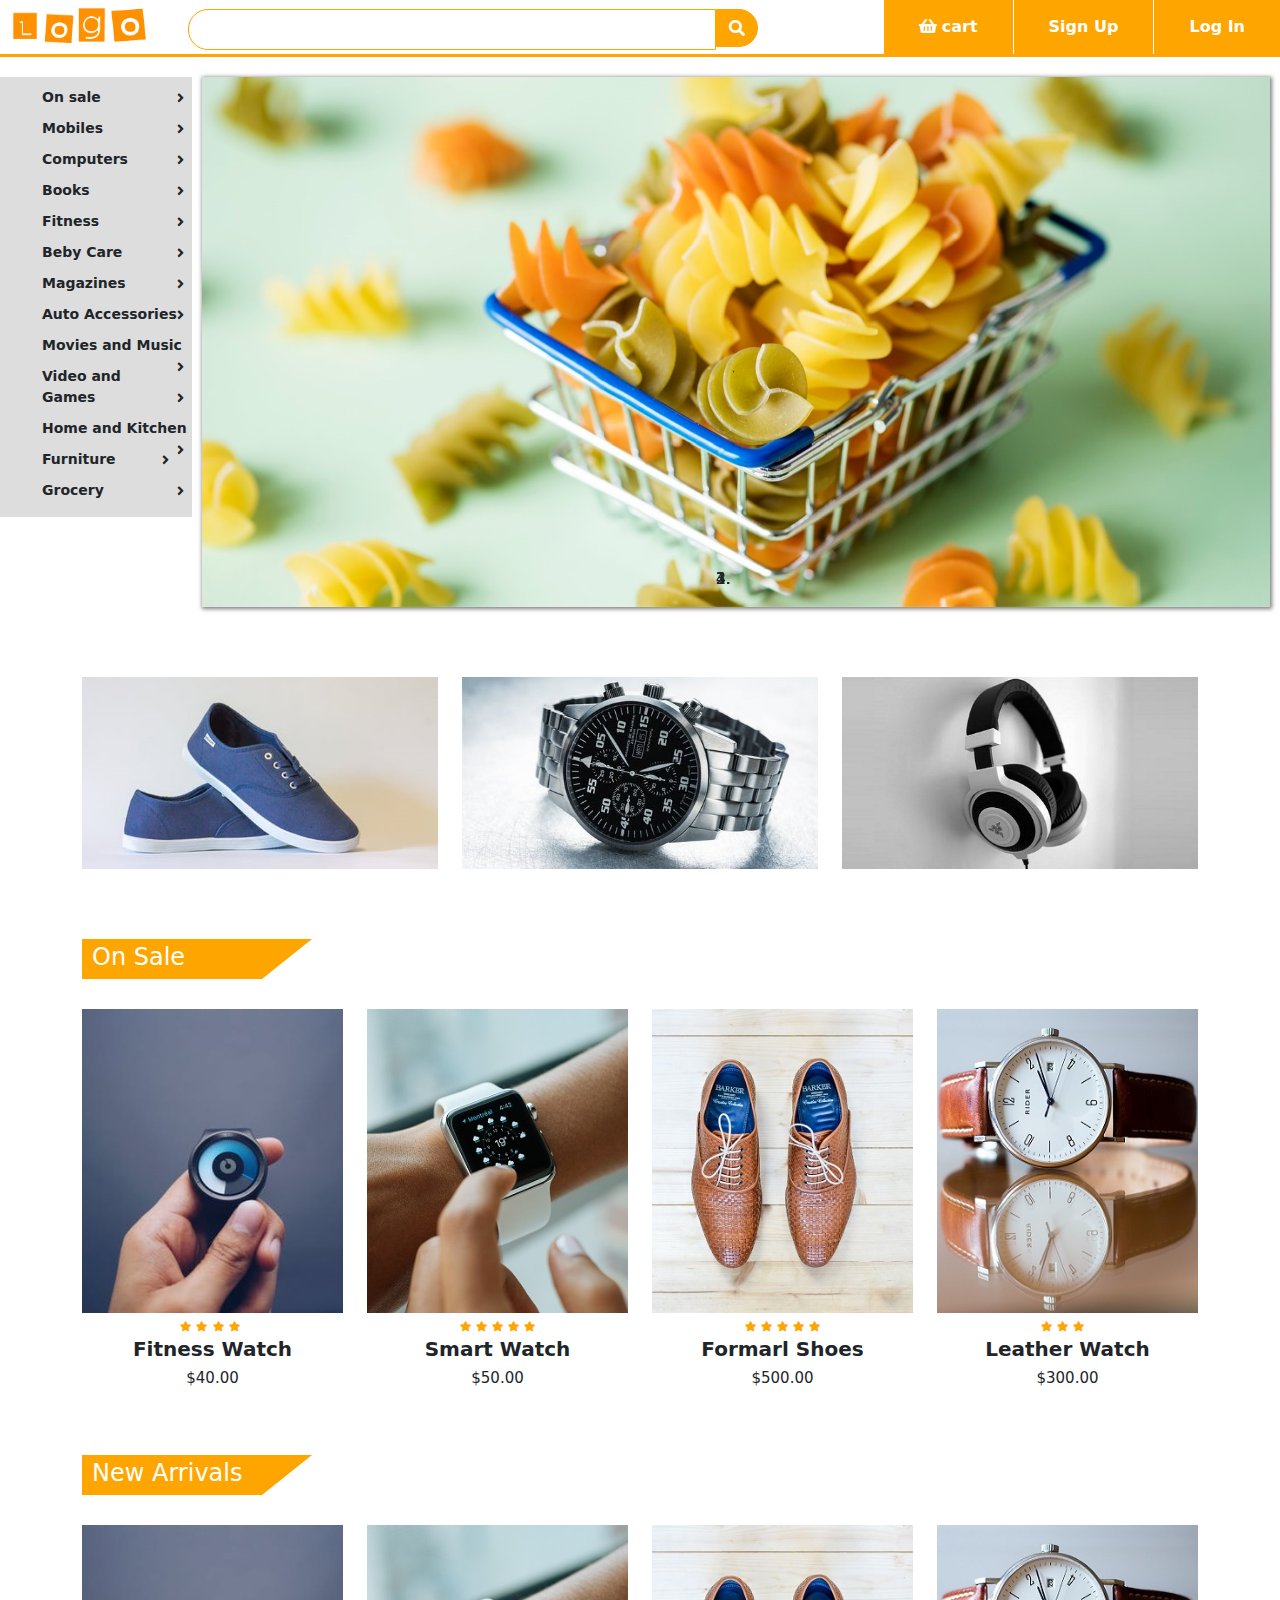
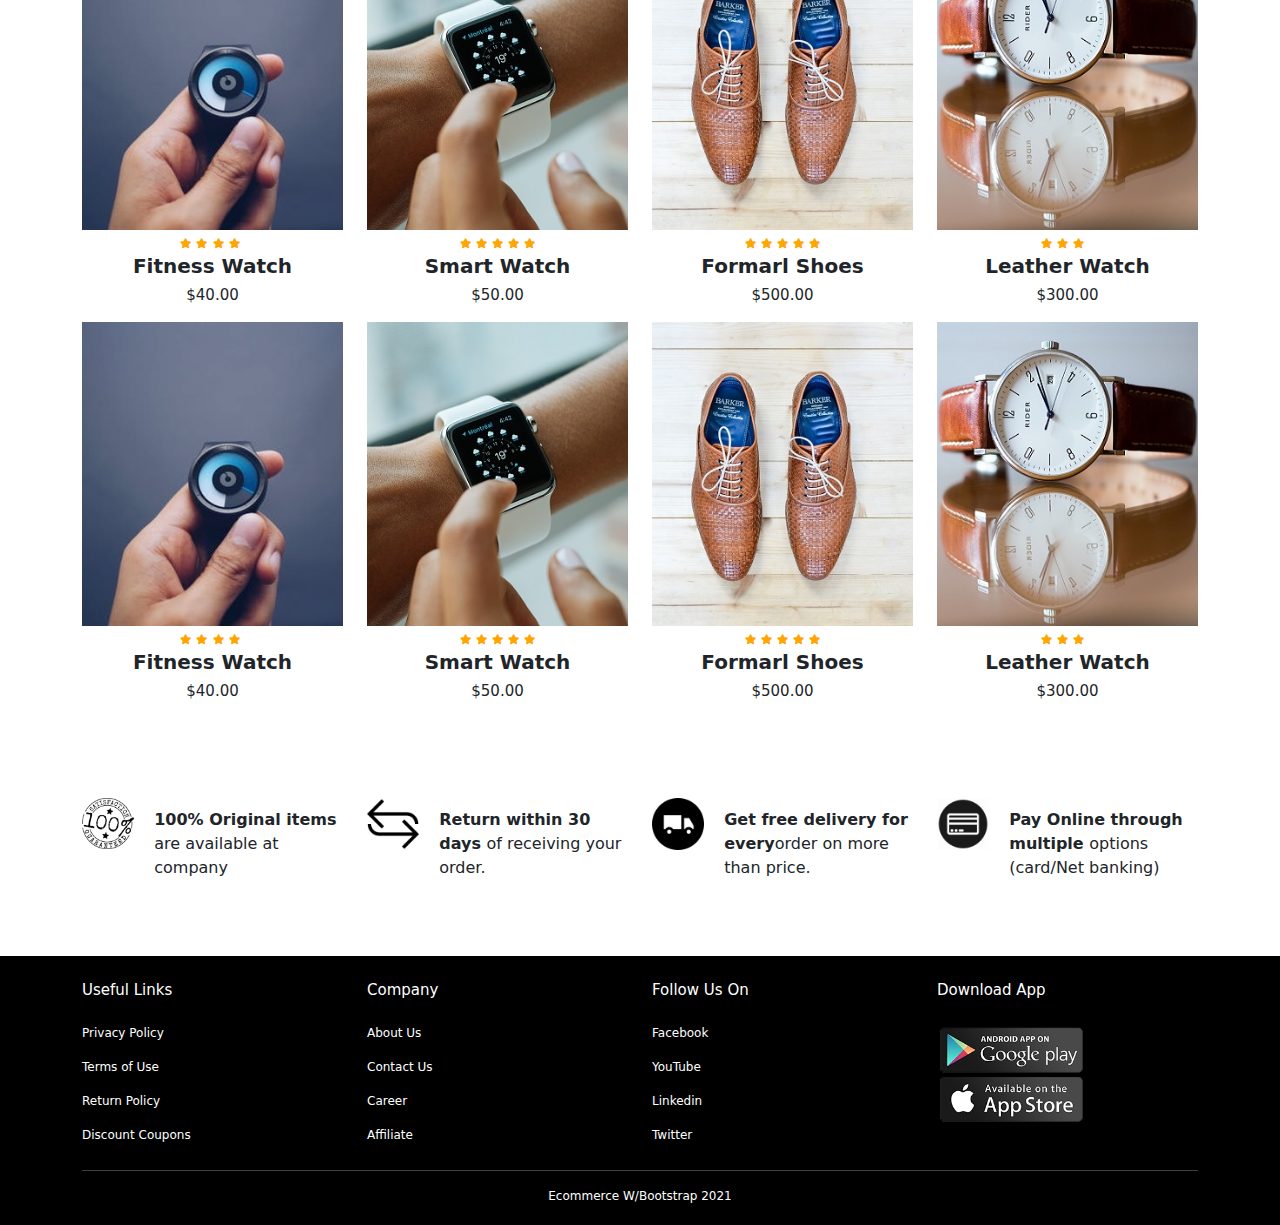
<file: index.html>
<!DOCTYPE html>
<html lang="en">

<head>
    <meta charset="UTF-8">
    <meta http-equiv="X-UA-Compatible" content="IE=edge">
    <meta name="viewport" content="width=device-width, initial-scale=1.0">
    <link rel="stylesheet" href="css/styles.css">
    <link rel="stylesheet" href="https://cdn.jsdelivr.net/npm/bootstrap@5.0.0-beta3/dist/css/bootstrap.min.css">
    <link rel="stylesheet" href="https://cdnjs.cloudflare.com/ajax/libs/font-awesome/5.15.3/css/all.min.css">


    <title>Ecommerce W/ Bootstrap</title>
</head>

<body>
    <div class="top-nav-bar">
        <div class="search-box">
            <i class="fa fa-bars" id="menu-btn" onclick="openmenu()"></i>
            <i class="fa fa-times" id="close-btn" onclick="closemenu()"></i>

            <img src="images/orange-logo.png" class="logo">
            <input type="text" class="form-control">
            <span class="input-group-text"><i class="fa fa-search"></i></span>
        </div>

        <div class="menu-bar">
            <ul>
                <li><a href="#"><i class="fa fa-shopping-basket"></i>cart</a></li>
                <li><a href="signup.html">Sign Up</a></li>
                <li><a href="#">Log In</a></li>
            </ul>
        </div>
    </div>

    <section class="header">
        <div class="side-menu" id="side-menu">
            <ul>
                <li>On sale <i class="fa fa-angle-right"></i>
                    <ul>
                        <li>Sub Menu-1</li>
                        <li>Sub Menu-1</li>
                        <li>Sub Menu-1</li>
                        <li>Sub Menu-1</li>
                    </ul>
                </li>

                <li>Mobiles<i class="fa fa-angle-right"></i>
                    <ul>
                        <li>Sub Menu-2</li>
                        <li>Sub Menu-2</li>
                        <li>Sub Menu-2</li>
                        <li>Sub Menu-2</li>
                    </ul>
                </li>

                <li>Computers <i class="fa fa-angle-right"></i>
                    <ul>
                        <li>Sub Menu-3</li>
                        <li>Sub Menu-3</li>
                        <li>Sub Menu-3</li>
                        <li>Sub Menu-3</li>
                    </ul>
                </li>

                <li>Books <i class="fa fa-angle-right"></i>
                    <ul>
                        <li>Sub Menu-4</li>
                        <li>Sub Menu-4</li>
                        <li>Sub Menu-4</li>
                        <li>Sub Menu-4</li>
                    </ul>
                </li>

                <li>Fitness <i class="fa fa-angle-right"></i>
                    <ul>
                        <li>Sub Menu-5</li>
                        <li>Sub Menu-5</li>
                        <li>Sub Menu-5</li>
                        <li>Sub Menu-5</li>
                    </ul>
                </li>

                <li>Beby Care <i class="fa fa-angle-right"></i>
                    <ul>
                        <li>Sub Menu-6</li>
                        <li>Sub Menu-6</li>
                        <li>Sub Menu-6</li>
                        <li>Sub Menu-6</li>
                    </ul>
                </li>

                <li>Magazines <i class="fa fa-angle-right"></i>
                    <ul>
                        <li>Sub Menu-7</li>
                        <li>Sub Menu-7</li>
                        <li>Sub Menu-7</li>
                        <li>Sub Menu-7</li>
                    </ul>
                </li>

                <li>Auto Accessories <i class="fa fa-angle-right"></i>
                    <ul>
                        <li>Sub Menu-8</li>
                        <li>Sub Menu-8</li>
                        <li>Sub Menu-8</li>
                        <li>Sub Menu-8</li>
                    </ul>
                </li>

                <li>Movies and Music <i class="fa fa-angle-right"></i>
                    <ul>
                        <li>Sub Menu-9</li>
                        <li>Sub Menu-9</li>
                        <li>Sub Menu-9</li>
                        <li>Sub Menu-9</li>
                    </ul>
                </li>

                <li>Video and Games <i class="fa fa-angle-right"></i>
                    <ul>
                        <li>Sub Menu-10</li>
                        <li>Sub Menu-10</li>
                        <li>Sub Menu-10</li>
                        <li>Sub Menu-10</li>
                    </ul>
                </li>

                <li>Home and Kitchen <i class="fa fa-angle-right"></i>
                    <ul>
                        <li>Sub Menu-11</li>
                        <li>Sub Menu-11</li>
                        <li>Sub Menu-11</li>
                        <li>Sub Menu-11</li>
                    </ul>
                </li>

                <li>Furniture <i class="fa fa-angle-right"></i>
                    <ul>
                        <li>Sub Menu-12</li>
                        <li>Sub Menu-12</li>
                        <li>Sub Menu-12</li>
                        <li>Sub Menu-12</li>
                    </ul>
                </li>

                <li>Grocery <i class="fa fa-angle-right"></i>
                    <ul>
                        <li>Sub Menu-13</li>
                        <li>Sub Menu-13</li>
                        <li>Sub Menu-13</li>
                        <li>Sub Menu-13</li>
                    </ul>
                </li>
            </ul>
        </div>
        <div class="slider">
            <div id="slider" class="carousel slide carousel-fade" data-ride="carousel">
                <div class="carousel-inner">
                    <div class="carousel-item active">
                        <img src="images/img-1.jpeg" class="d-block w-100">
                    </div>
                    <div class="carousel-item">
                        <img src="images/img-2.jpeg" class="d-block w-100">
                    </div>
                    <div class="carousel-item">
                        <img src="images/img-3.jpeg" class="d-block w-100">
                    </div>
                    <div class="carousel-item">
                        <img src="images/img-4.jpeg" class="d-block w-100">
                    </div>
                </div>
                <ol class="carousel-indicators">
                    <li data-target="#slider" data-slide-to="0" class="active"></li>
                    <li data-target="#slider" data-slide-to="1"></li>
                    <li data-target="#slider" data-slide-to="2"></li>
                    <li data-target="#slider" data-slide-to="3"></li>
                </ol>
            </div>
        </div>

    </section>

    <!---------------featured-categories---------------->

    <section class="featured-categories">
        <div class="container">
            <div class="row">
                <div class="col-md-4">
                    <img src="images/categories1.jpg">
                </div>
                <div class="col-md-4">
                    <img src="images/categories2.jpeg">
                </div>
                <div class="col-md-4">
                    <img src="images/categories3.jpeg">
                </div>
            </div>
        </div>
    </section>

    <!-----------------On Sale product------------------>
    <section class="on-sale">
        <div class="container">
            <div class="title-box">
                <h2>On Sale</h2>
            </div>
            <div class="row">
                <div class="col-md-3">
                    <div class="product-top">
                        <a href="product.html"><img src="images/product1.jpg"></a>
                        <div class="overlay-right">
                            <button type="button" class="btn btn-secondary" title="Quick Shop">
           <i class="fa fa-eye"></i> 
        </button>
                            <button type="button" class="btn btn-secondary" title="Add to Wishlist">
           <i class="fa fa-heart"></i> 
        </button>
                            <button type="button" class="btn btn-secondary" title="Add to Cart">
           <i class="fa fa-shopping-cart"></i> 
        </button>
                        </div>
                    </div>
                    <div class="product-bottom text-center">
                        <i class="fa fa-star"></i>
                        <i class="fa fa-star"></i>
                        <i class="fa fa-star"></i>
                        <i class="fa fa-star"></i>
                        <i class="fa fa-star-half-o"></i>
                        <h3>Fitness Watch</h3>
                        <h5>$40.00</h5>
                    </div>
                </div>

                <div class="col-md-3">
                    <div class="product-top">
                        <a href=""><img src="images/product2.jpg"></a>
                        <div class="overlay-right">
                            <button type="button" class="btn btn-secondary" title="Quick Shop">
           <i class="fa fa-eye"></i> 
        </button>
                            <button type="button" class="btn btn-secondary" title="Add to Wishlist">
           <i class="fa fa-heart"></i> 
        </button>
                            <button type="button" class="btn btn-secondary" title="Add to Cart">
           <i class="fa fa-shopping-cart"></i> 
        </button>
                        </div>
                    </div>
                    <div class="product-bottom text-center">
                        <i class="fa fa-star"></i>
                        <i class="fa fa-star"></i>
                        <i class="fa fa-star"></i>
                        <i class="fa fa-star"></i>
                        <i class="fa fa-star"></i>
                        <h3>Smart Watch</h3>
                        <h5>$50.00</h5>
                    </div>
                </div>

                <div class="col-md-3">
                    <div class="product-top">
                        <a href="product.html"><img src="images/product3.jpg"></a>
                        <div class="overlay-right">
                            <button type="button" class="btn btn-secondary" title="Quick Shop">
           <i class="fa fa-eye"></i> 
        </button>
                            <button type="button" class="btn btn-secondary" title="Add to Wishlist">
           <i class="fa fa-heart"></i> 
        </button>
                            <button type="button" class="btn btn-secondary" title="Add to Cart">
           <i class="fa fa-shopping-cart"></i> 
        </button>
                        </div>
                    </div>
                    <div class="product-bottom text-center">
                        <i class="fa fa-star"></i>
                        <i class="fa fa-star"></i>
                        <i class="fa fa-star"></i>
                        <i class="fa fa-star"></i>
                        <i class="fa fa-star"></i>
                        <h3>Formarl Shoes</h3>
                        <h5>$500.00</h5>
                    </div>
                </div>

                <div class="col-md-3">
                    <div class="product-top">
                        <a href="product.html"><img src="images/product4.jpg"></a>
                        <div class="overlay-right">
                            <button type="button" class="btn btn-secondary" title="Quick Shop">
           <i class="fa fa-eye"></i> 
        </button>
                            <button type="button" class="btn btn-secondary" title="Add to Wishlist">
           <i class="fa fa-heart"></i> 
        </button>
                            <button type="button" class="btn btn-secondary" title="Add to Cart">
           <i class="fa fa-shopping-cart"></i> 
        </button>
                        </div>
                    </div>
                    <div class="product-bottom text-center">
                        <i class="fa fa-star"></i>
                        <i class="fa fa-star"></i>
                        <i class="fa fa-star"></i>
                        <i class="fa fa-star-half-o"></i>
                        <i class="fa fa-star-o"></i>
                        <h3>Leather Watch</h3>
                        <h5>$300.00</h5>
                    </div>
                </div>

            </div>
        </div>
    </section>

    <!--------------New Products----------------->
    <section class="new-products">
        <div class="container">
            <div class="title-box">
                <h2>New Arrivals</h2>
            </div>
            <div class="row">
                <div class="col-md-3">
                    <div class="product-top">
                        <a href="product.html"><img src="images/product1.jpg"></a>
                        <div class="overlay-right">
                            <button type="button" class="btn btn-secondary" title="Quick Shop">
           <i class="fa fa-eye"></i> 
        </button>
                            <button type="button" class="btn btn-secondary" title="Add to Wishlist">
           <i class="fa fa-heart"></i> 
        </button>
                            <button type="button" class="btn btn-secondary" title="Add to Cart">
           <i class="fa fa-shopping-cart"></i> 
        </button>
                        </div>
                    </div>

                    <div class="product-bottom text-center">
                        <i class="fa fa-star"></i>
                        <i class="fa fa-star"></i>
                        <i class="fa fa-star"></i>
                        <i class="fa fa-star"></i>
                        <i class="fa fa-star-half-o"></i>
                        <h3>Fitness Watch</h3>
                        <h5>$40.00</h5>
                    </div>
                </div>

                <div class="col-md-3">
                    <div class="product-top">
                        <a href="product.html"><img src="images/product2.jpg"></a>
                        <div class="overlay-right">
                            <button type="button" class="btn btn-secondary" title="Quick Shop">
           <i class="fa fa-eye"></i> 
                            </button>
                            <button type="button" class="btn btn-secondary" title="Add to Wishlist">
           <i class="fa fa-heart"></i>
        </button>
                            <button type="button" class="btn btn-secondary" title="Add to Cart">
           <i class="fa fa-shopping-cart"></i> 
        </button>
                        </div>
                    </div>
                    <div class="product-bottom text-center">
                        <i class="fa fa-star"></i>
                        <i class="fa fa-star"></i>
                        <i class="fa fa-star"></i>
                        <i class="fa fa-star"></i>
                        <i class="fa fa-star"></i>
                        <h3>Smart Watch</h3>
                        <h5>$50.00</h5>
                    </div>
                </div>

                <div class="col-md-3">
                    <div class="product-top">
                        <a href="product.html"><img src="images/product3.jpg"></a>
                        <div class="overlay-right">
                            <button type="button" class="btn btn-secondary" title="Quick Shop">
           <i class="fa fa-eye"></i> 
        </button>
                            <button type="button" class="btn btn-secondary" title="Add to Wishlist">
           <i class="fa fa-heart"></i> 
        </button>
                            <button type="button" class="btn btn-secondary" title="Add to Cart">
           <i class="fa fa-shopping-cart"></i> 
        </button>
                        </div>
                    </div>
                    <div class="product-bottom text-center">
                        <i class="fa fa-star"></i>
                        <i class="fa fa-star"></i>
                        <i class="fa fa-star"></i>
                        <i class="fa fa-star"></i>
                        <i class="fa fa-star"></i>
                        <h3>Formarl Shoes</h3>
                        <h5>$500.00</h5>
                    </div>
                </div>

                <div class="col-md-3">
                    <div class="product-top">
                        <a href="product.html"><img src="images/product4.jpg"></a>
                        <div class="overlay-right">
                            <button type="button" class="btn btn-secondary" title="Quick Shop">
           <i class="fa fa-eye"></i> 
        </button>
                            <button type="button" class="btn btn-secondary" title="Add to Wishlist">
           <i class="fa fa-heart"></i> 
        </button>
                            <button type="button" class="btn btn-secondary" title="Add to Cart">
           <i class="fa fa-shopping-cart"></i> 
        </button>
                        </div>
                    </div>
                    <div class="product-bottom text-center">
                        <i class="fa fa-star"></i>
                        <i class="fa fa-star"></i>
                        <i class="fa fa-star"></i>
                        <i class="fa fa-star-half-o"></i>
                        <i class="fa fa-star-o"></i>
                        <h3>Leather Watch</h3>
                        <h5>$300.00</h5>
                    </div>
                </div>

                <div class="col-md-3">
                    <div class="product-top">
                        <a href="product.html"><img src="images/product1.jpg"></a>
                        <div class="overlay-right">
                            <button type="button" class="btn btn-secondary" title="Quick Shop">
           <i class="fa fa-eye"></i> 
        </button>
                            <button type="button" class="btn btn-secondary" title="Add to Wishlist">
           <i class="fa fa-heart"></i> 
        </button>
                            <button type="button" class="btn btn-secondary" title="Add to Cart">
           <i class="fa fa-shopping-cart"></i> 
        </button>
                        </div>
                    </div>
                    <div class="product-bottom text-center">
                        <i class="fa fa-star"></i>
                        <i class="fa fa-star"></i>
                        <i class="fa fa-star"></i>
                        <i class="fa fa-star"></i>
                        <i class="fa fa-star-half-o"></i>
                        <h3>Fitness Watch</h3>
                        <h5>$40.00</h5>
                    </div>
                </div>

                <div class="col-md-3">
                    <div class="product-top">
                        <a href="product.html"><img src="images/product2.jpg"></a>
                        <div class="overlay-right">
                            <button type="button" class="btn btn-secondary" title="Quick Shop">
           <i class="fa fa-eye"></i> 
        </button>
                            <button type="button" class="btn btn-secondary" title="Add to Wishlist">
           <i class="fa fa-heart"></i> 
        </button>
                            <button type="button" class="btn btn-secondary" title="Add to Cart">
           <i class="fa fa-shopping-cart"></i> 
        </button>
                        </div>
                    </div>
                    <div class="product-bottom text-center">
                        <i class="fa fa-star"></i>
                        <i class="fa fa-star"></i>
                        <i class="fa fa-star"></i>
                        <i class="fa fa-star"></i>
                        <i class="fa fa-star"></i>
                        <h3>Smart Watch</h3>
                        <h5>$50.00</h5>
                    </div>
                </div>

                <div class="col-md-3">
                    <div class="product-top">
                        <a href="product.html"><img src="images/product3.jpg"></a>
                        <div class="overlay-right">
                            <button type="button" class="btn btn-secondary" title="Quick Shop">
           <i class="fa fa-eye"></i> 
        </button>
                            <button type="button" class="btn btn-secondary" title="Add to Wishlist">
           <i class="fa fa-heart"></i> 
        </button>
                            <button type="button" class="btn btn-secondary" title="Add to Cart">
           <i class="fa fa-shopping-cart"></i> 
        </button>
                        </div>
                    </div>
                    <div class="product-bottom text-center">
                        <i class="fa fa-star"></i>
                        <i class="fa fa-star"></i>
                        <i class="fa fa-star"></i>
                        <i class="fa fa-star"></i>
                        <i class="fa fa-star"></i>
                        <h3>Formarl Shoes</h3>
                        <h5>$500.00</h5>
                    </div>
                </div>

                <div class="col-md-3">
                    <div class="product-top">
                        <a href="product.html"><img src="images/product4.jpg"></a>
                        <div class="overlay-right">
                            <button type="button" class="btn btn-secondary" title="Quick Shop">
           <i class="fa fa-eye"></i> 
        </button>
                            <button type="button" class="btn btn-secondary" title="Add to Wishlist">
           <i class="fa fa-heart"></i> 
        </button>
                            <button type="button" class="btn btn-secondary" title="Add to Cart">
           <i class="fa fa-shopping-cart"></i> 
        </button>
                        </div>
                    </div>
                    <div class="product-bottom text-center">
                        <i class="fa fa-star"></i>
                        <i class="fa fa-star"></i>
                        <i class="fa fa-star"></i>
                        <i class="fa fa-star-half-o"></i>
                        <i class="fa fa-star-o"></i>
                        <h3>Leather Watch</h3>
                        <h5>$300.00</h5>
                    </div>
                </div>

            </div>
        </div>
    </section>

    <!----------------Website features----------------->

    <section class="website-features">
        <div class="container">
            <div class="row">
                <div class="col-md-3 feature-box">
                    <img src="images/feature-1.png">
                    <div class="feature-text">
                        <p><b>100% Original items </b>are available at company</p>
                    </div>
                </div>
                <div class="col-md-3 feature-box">
                    <img src="images/feature-2.png">
                    <div class="feature-text">
                        <p><b>Return within 30 days </b>of receiving your order.</p>
                    </div>
                </div>
                <div class="col-md-3 feature-box">
                    <img src="images/feature-3.png">
                    <div class="feature-text">
                        <p><b>Get free delivery for every</b>order on more than price.</p>
                    </div>
                </div>
                <div class="col-md-3 feature-box">
                    <img src="images/feature-4.png">
                    <div class="feature-text">
                        <p><b>Pay Online through multiple </b>options (card/Net banking)</p>
                    </div>
                </div>
            </div>
        </div>
    </section>

    <!------------Footer----------->
    <section class="footer">
        <div class="container tex-center">
            <div class="row">
                <div class="col-md-3">
                    <h1>Useful Links</h1>
                    <p>Privacy Policy</p>
                    <p>Terms of Use</p>
                    <p>Return Policy</p>
                    <p>Discount Coupons</p>
                </div>

                <div class="col-md-3">
                    <h1>Company</h1>
                    <p>About Us</p>
                    <p>Contact Us</p>
                    <p>Career</p>
                    <p>Affiliate</p>
                </div>
                <div class="col-md-3">
                    <h1>Follow Us On</h1>
                    <p><a href="https://www.facebook.com"> Facebook </a></p>
                    <p>
                        <a href="https://www.youtube.com">YouTube</a>
                    </p>
                    <p>
                        <a href="https://www.linkedin.com">Linkedin</a>
                    </p>
                    <p>
                        <a href="https://www.twitter.com">Twitter</a>
                    </p>
                </div>
                <div class="col-md-3 footer-image">
                    <h1>Download App</h1>
                    <img src="images/app-logo.png">
                </div>
            </div>
            <hr>
            <p class="copyright">Ecommerce W/Bootstrap 2021</p>
        </div>
    </section>






    <!------------------- JavaScript Bundle with Popper ------------------->
    <script src="index.js"></script>
    <script src="https://cdn.jsdelivr.net/npm/bootstrap@5.0.1/dist/js/bootstrap.bundle.min.js" integrity="sha384-gtEjrD/SeCtmISkJkNUaaKMoLD0//ElJ19smozuHV6z3Iehds+3Ulb9Bn9Plx0x4" crossorigin="anonymous"></script>
    <script src="https://code.jquery.com/jquery-3.3.1.slim.min.js" integrity="sha384-q8i/X+965DzO0rT7abK41JStQIAqVgRVzpbzo5smXKp4YfRvH+8abtTE1Pi6jizo" crossorigin="anonymous"></script>
    <script src="https://cdnjs.cloudflare.com/ajax/libs/popper.js/1.14.7/umd/popper.min.js" integrity="sha384-UO2eT0CpHqdSJQ6hJty5KVphtPhzWj9WO1clHTMGa3JDZwrnQq4sF86dIHNDz0W1" crossorigin="anonymous"></script>
    <script src="https://stackpath.bootstrapcdn.com/bootstrap/4.3.1/js/bootstrap.min.js" integrity="sha384-JjSmVgyd0p3pXB1rRibZUAYoIIy6OrQ6VrjIEaFf/nJGzIxFDsf4x0xIM+B07jRM" crossorigin="anonymous"></script>
</body>

</html>
</file>
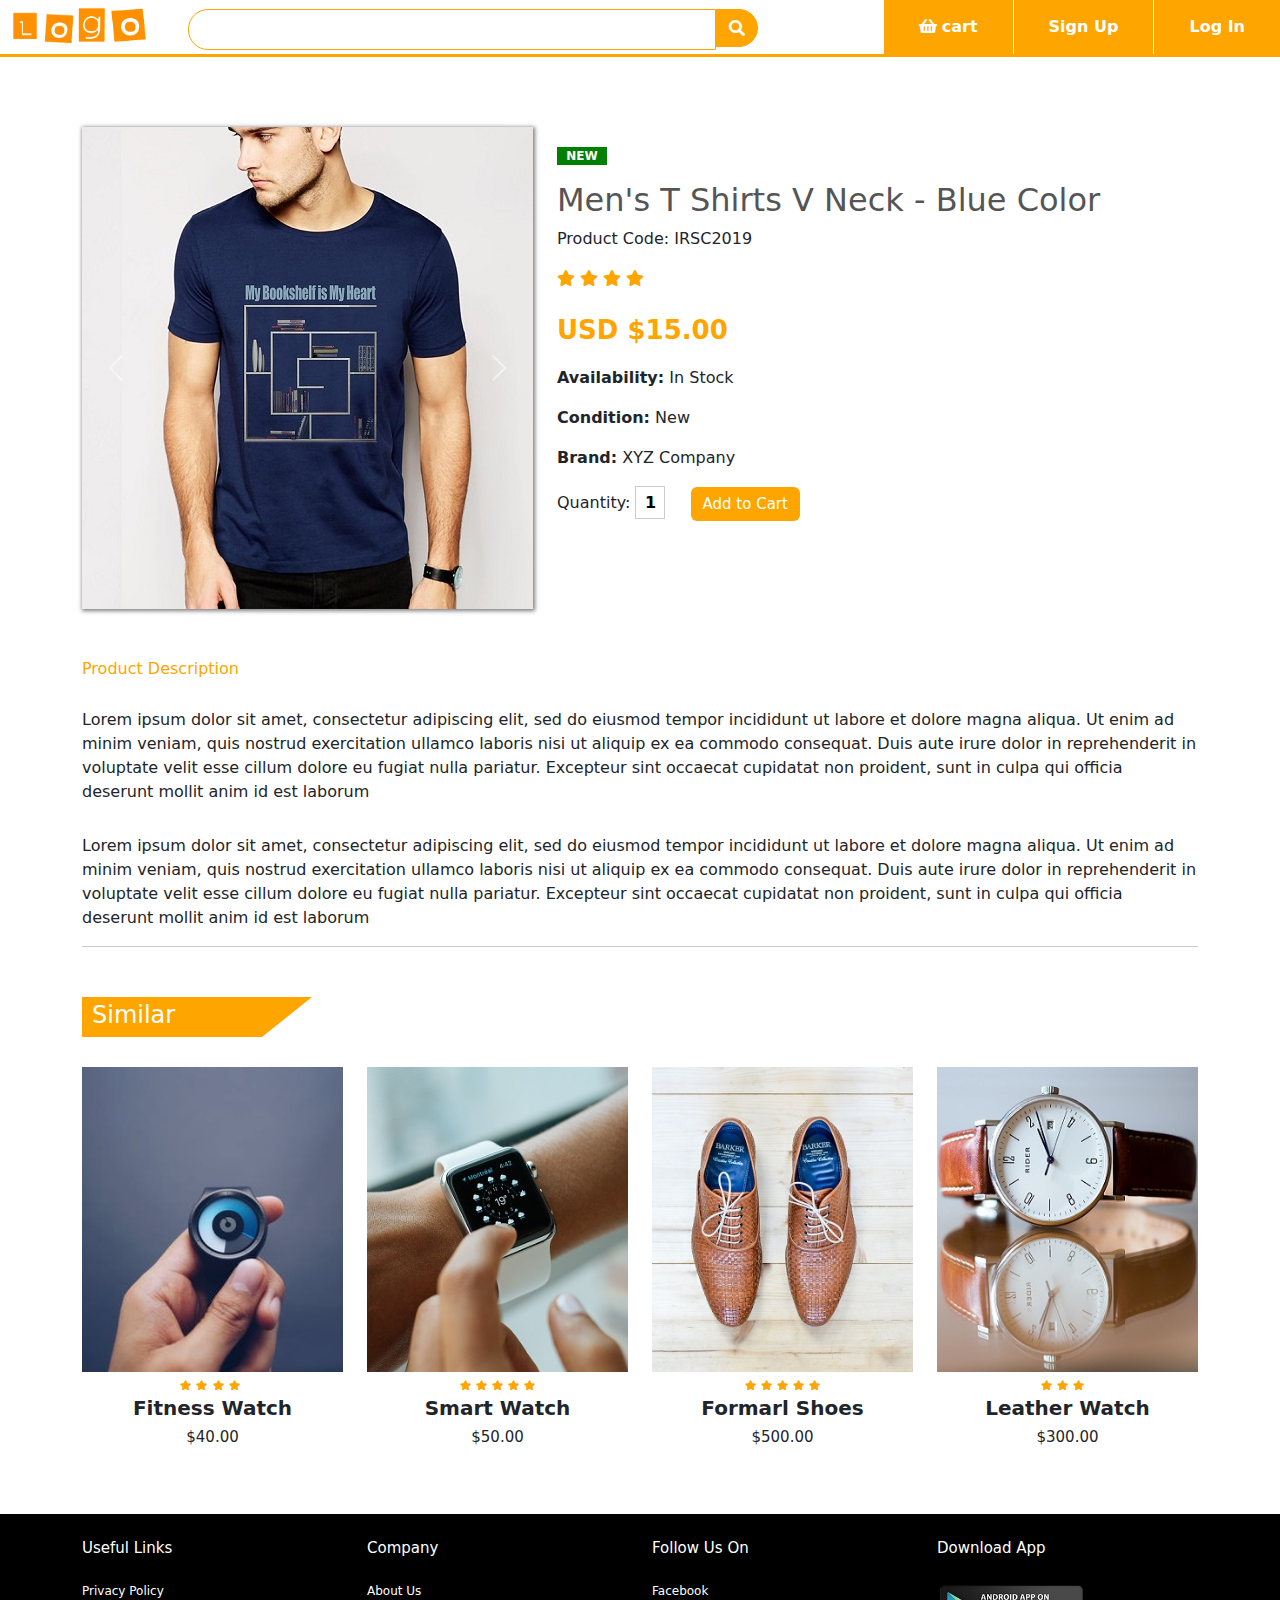
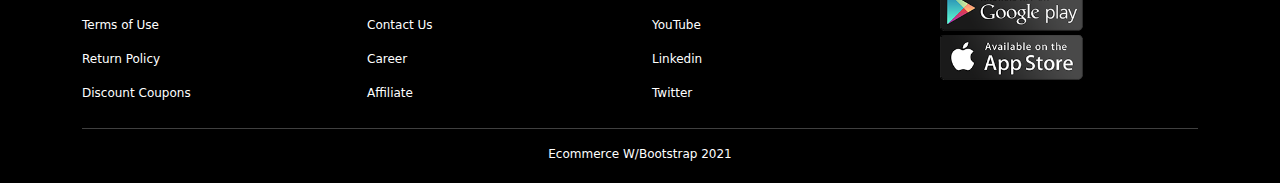
<file: product.html>
<!DOCTYPE html>
<html lang="en">

<head>
    <meta charset="UTF-8">
    <meta http-equiv="X-UA-Compatible" content="IE=edge">
    <meta name="viewport" content="width=device-width, initial-scale=1.0">
    <link rel="stylesheet" href="css/styles.css">
    <link rel="stylesheet" href="https://cdn.jsdelivr.net/npm/bootstrap@5.0.0-beta3/dist/css/bootstrap.min.css">
    <link rel="stylesheet" href="https://cdnjs.cloudflare.com/ajax/libs/font-awesome/5.15.3/css/all.min.css">


    <title>Products</title>
</head>

<body>
    <div class="top-nav-bar">
        <div class="search-box">

            <a href="index.html"><img src="images/orange-logo.png" class="logo"></a>
            <input type="text" class="form-control">
            <span class="input-group-text"><i class="fa fa-search"></i></span>
        </div>
        <div class="menu-bar">
            <ul>
                <li><a href="#"><i class="fa fa-shopping-basket"></i>cart</a></li>
                <li><a href="#">Sign Up</a></li>
                <li><a href="#">Log In</a></li>
            </ul>
        </div>
    </div>

    <!-------------Single Product------------->

    <section class="single-product">
        <div class="container">
            <div class="row">
                <div class="col-md-5">
                    <div id="product-slider" class="carousel slide carousel-fade" data-ride="carousel">
                        <div class="carousel-inner">
                            <div class="carousel-item active">
                                <img src="images/pic-1.jpg" class="d-block">
                            </div>
                            <div class="carousel-item">
                                <img src="images/pic-2.jpg" class="d-block">
                            </div>
                            <div class="carousel-item">
                                <img src="images/pic-3.jpg" class="d-block">
                            </div>
                            <a class="carousel-control-prev" href="#product-slider" role="button" data-slide="prev">
                                <span class="carousel-control-prev-icon" aria-hidden="true"></span>
                                <span class="sr-only">Previous</span>
                            </a>
                            <a class="carousel-control-next" href="#product-slider" role="button" data-slide="next">
                                <span class="carousel-control-next-icon" aria-hidden="true"></span>
                                <span class="sr-only">Next</span>
                            </a>
                        </div>

                    </div>
                </div>

                <div class="col-md-7">
                    <p class="new-arrival text-center">NEW</p>
                    <h2>Men's T Shirts V Neck - Blue Color</h2>
                    <p>Product Code: IRSC2019</p>

                    <i class="fa fa-star"></i>
                    <i class="fa fa-star"></i>
                    <i class="fa fa-star"></i>
                    <i class="fa fa-star"></i>
                    <i class="fa fa-star-half-o"></i>

                    <p class="price">USD $15.00</p>
                    <p><b>Availability:</b> In Stock</p>
                    <p><b>Condition:</b> New</p>
                    <p><b>Brand:</b> XYZ Company</p>
                    <label>Quantity: </label>
                    <input type="text" value="1">
                    <button type="button" class="btn btn-primary">Add to Cart</button>
                </div>
            </div>
        </div>
    </section>

    <!------------product-description-------------->

    <section class="product-description">
        <div class="container">
            <h6>Product Description</h6>
            <p>Lorem ipsum dolor sit amet, consectetur adipiscing elit, sed do eiusmod tempor incididunt ut labore et dolore magna aliqua. Ut enim ad minim veniam, quis nostrud exercitation ullamco laboris nisi ut aliquip ex ea commodo consequat. Duis aute
                irure dolor in reprehenderit in voluptate velit esse cillum dolore eu fugiat nulla pariatur. Excepteur sint occaecat cupidatat non proident, sunt in culpa qui officia deserunt mollit anim id est laborum </p>
            <p>Lorem ipsum dolor sit amet, consectetur adipiscing elit, sed do eiusmod tempor incididunt ut labore et dolore magna aliqua. Ut enim ad minim veniam, quis nostrud exercitation ullamco laboris nisi ut aliquip ex ea commodo consequat. Duis aute
                irure dolor in reprehenderit in voluptate velit esse cillum dolore eu fugiat nulla pariatur. Excepteur sint occaecat cupidatat non proident, sunt in culpa qui officia deserunt mollit anim id est laborum </p>

            <hr>
        </div>

        <div class="container">
            <div class="title-box">
                <h2>Similar</h2>
            </div>
            <div class="row">
                <div class="col-md-3">
                    <div class="product-top">
                        <a href="product.html"><img src="images/product1.jpg"></a>
                        <div class="overlay-right">
                            <button type="button" class="btn btn-secondary" title="Quick Shop">
                   <i class="fa fa-eye"></i> 
                </button>
                            <button type="button" class="btn btn-secondary" title="Add to Wishlist">
                   <i class="fa fa-heart"></i> 
                </button>
                            <button type="button" class="btn btn-secondary" title="Add to Cart">
                   <i class="fa fa-shopping-cart"></i> 
                </button>
                        </div>
                    </div>
                    <div class="product-bottom text-center">
                        <i class="fa fa-star"></i>
                        <i class="fa fa-star"></i>
                        <i class="fa fa-star"></i>
                        <i class="fa fa-star"></i>
                        <i class="fa fa-star-half-o"></i>
                        <h3>Fitness Watch</h3>
                        <h5>$40.00</h5>
                    </div>
                </div>

                <div class="col-md-3">
                    <div class="product-top">
                        <a href="product.html"><img src="images/product2.jpg"></a>
                        <div class="overlay-right">
                            <button type="button" class="btn btn-secondary" title="Quick Shop">
                                <i class="fa fa-eye"></i></button>
                            <button type="button" class="btn btn-secondary" title="Add to Wishlist">
                                <i class="fa fa-heart"></i> 
                            </button>
                            <button type="button" class="btn btn-secondary" title="Add to Cart">
                                <i class="fa fa-shopping-cart"></i> 
                            </button>
                        </div>
                    </div>
                    <div class="product-bottom text-center">
                        <i class="fa fa-star"></i>
                        <i class="fa fa-star"></i>
                        <i class="fa fa-star"></i>
                        <i class="fa fa-star"></i>
                        <i class="fa fa-star"></i>
                        <h3>Smart Watch</h3>
                        <h5>$50.00</h5>
                    </div>
                </div>

                <div class="col-md-3">
                    <div class="product-top">
                        <a href="product.html"><img src="images/product3.jpg"></a>
                        <div class="overlay-right">
                            <button type="button" class="btn btn-secondary" title="Quick Shop">
                   <i class="fa fa-eye"></i> 
                </button>
                            <button type="button" class="btn btn-secondary" title="Add to Wishlist">
                   <i class="fa fa-heart"></i> 
                </button>
                            <button type="button" class="btn btn-secondary" title="Add to Cart">
                   <i class="fa fa-shopping-cart"></i> 
                </button>
                        </div>
                    </div>
                    <div class="product-bottom text-center">
                        <i class="fa fa-star"></i>
                        <i class="fa fa-star"></i>
                        <i class="fa fa-star"></i>
                        <i class="fa fa-star"></i>
                        <i class="fa fa-star"></i>
                        <h3>Formarl Shoes</h3>
                        <h5>$500.00</h5>
                    </div>
                </div>

                <div class="col-md-3">
                    <div class="product-top">
                        <a href="product.html"><img src="images/product4.jpg"></a>
                        <div class="overlay-right">
                            <button type="button" class="btn btn-secondary" title="Quick Shop">
                   <i class="fa fa-eye"></i> 
                </button>
                            <button type="button" class="btn btn-secondary" title="Add to Wishlist">
                   <i class="fa fa-heart"></i> 
                </button>
                            <button type="button" class="btn btn-secondary" title="Add to Cart">
                   <i class="fa fa-shopping-cart"></i> 
                </button>
                        </div>
                    </div>
                    <div class="product-bottom text-center">
                        <i class="fa fa-star"></i>
                        <i class="fa fa-star"></i>
                        <i class="fa fa-star"></i>
                        <i class="fa fa-star-half-o"></i>
                        <i class="fa fa-star-o"></i>
                        <h3>Leather Watch</h3>
                        <h5>$300.00</h5>
                    </div>
                </div>

            </div>
        </div>

    </section>
    <!------------Footer----------->
    <section class="footer">
        <div class="container tex-center">
            <div class="row">
                <div class="col-md-3">
                    <h1>Useful Links</h1>
                    <p>Privacy Policy</p>
                    <p>Terms of Use</p>
                    <p>Return Policy</p>
                    <p>Discount Coupons</p>
                </div>

                <div class="col-md-3">
                    <h1>Company</h1>
                    <p>About Us</p>
                    <p>Contact Us</p>
                    <p>Career</p>
                    <p>Affiliate</p>
                </div>
                <div class="col-md-3">
                    <h1>Follow Us On</h1>
                    <p><a href="https://www.facebook.com"> Facebook </a></p>
                    <p>
                        <a href="https://www.youtube.com">YouTube</a>
                    </p>
                    <p>
                        <a href="https://www.linkedin.com">Linkedin</a>
                    </p>
                    <p>
                        <a href="https://www.twitter.com">Twitter</a>
                    </p>
                </div>
                <div class="col-md-3 footer-image">
                    <h1>Download App</h1>
                    <img src="images/app-logo.png">
                </div>
            </div>
            <hr>
            <p class="copyright">Ecommerce W/Bootstrap 2021</p>
        </div>
    </section>




    <!------------------- JavaScript Bundle with Popper ------------------->
    <script src="index.js"></script>
    <script src="https://cdn.jsdelivr.net/npm/bootstrap@5.0.1/dist/js/bootstrap.bundle.min.js" integrity="sha384-gtEjrD/SeCtmISkJkNUaaKMoLD0//ElJ19smozuHV6z3Iehds+3Ulb9Bn9Plx0x4" crossorigin="anonymous"></script>
    <script src="https://code.jquery.com/jquery-3.3.1.slim.min.js" integrity="sha384-q8i/X+965DzO0rT7abK41JStQIAqVgRVzpbzo5smXKp4YfRvH+8abtTE1Pi6jizo" crossorigin="anonymous"></script>
    <script src="https://cdnjs.cloudflare.com/ajax/libs/popper.js/1.14.7/umd/popper.min.js" integrity="sha384-UO2eT0CpHqdSJQ6hJty5KVphtPhzWj9WO1clHTMGa3JDZwrnQq4sF86dIHNDz0W1" crossorigin="anonymous"></script>
    <script src="https://stackpath.bootstrapcdn.com/bootstrap/4.3.1/js/bootstrap.min.js" integrity="sha384-JjSmVgyd0p3pXB1rRibZUAYoIIy6OrQ6VrjIEaFf/nJGzIxFDsf4x0xIM+B07jRM" crossorigin="anonymous"></script>
</body>

</html>
</file>
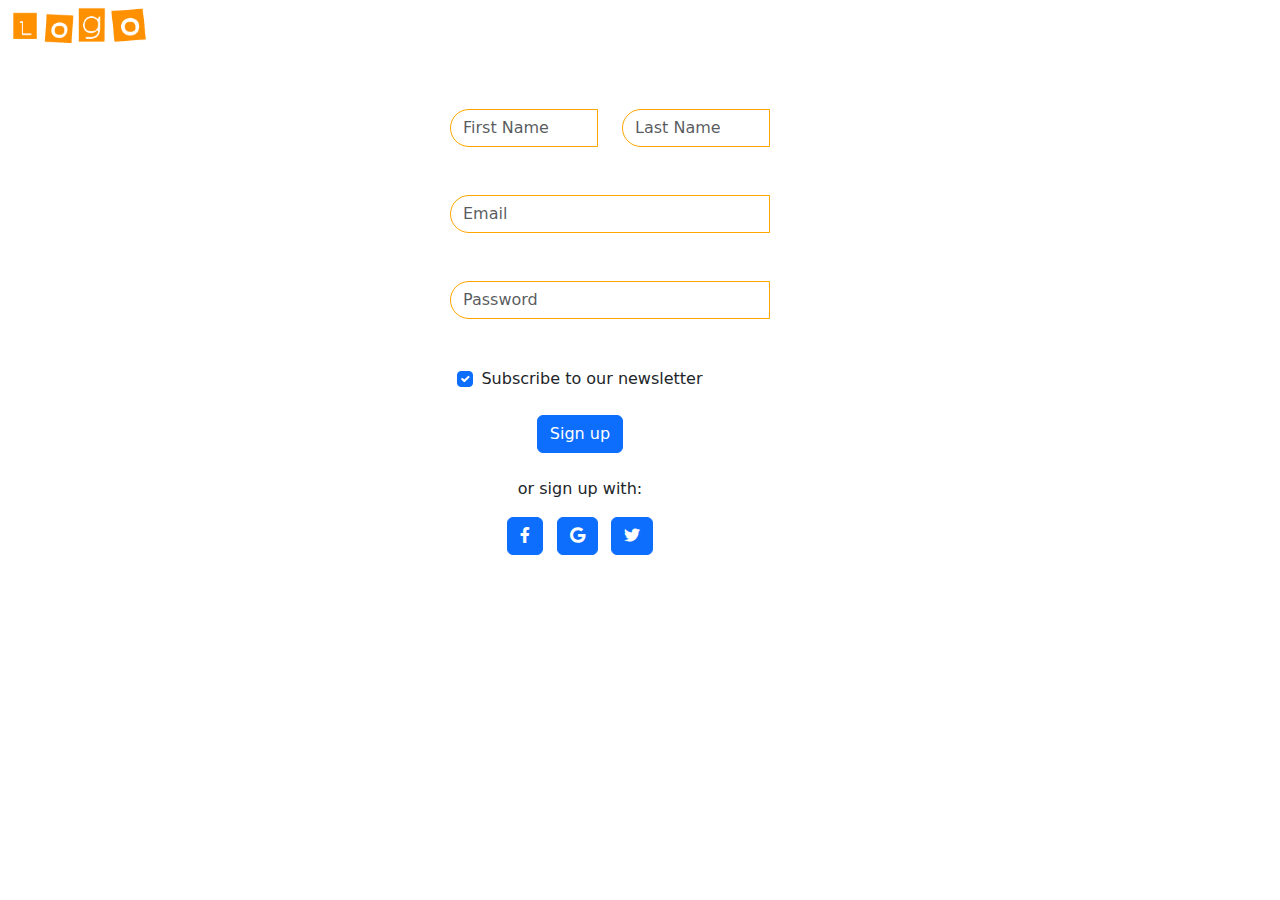
<file: signup.html>
<!DOCTYPE html>
<html lang="en">

<head>
    <meta charset="UTF-8">
    <meta http-equiv="X-UA-Compatible" content="IE=edge">
    <meta name="viewport" content="width=device-width, initial-scale=1.0">
    <link rel="stylesheet" href="css/styles.css">
    <link rel="stylesheet" href="https://cdn.jsdelivr.net/npm/bootstrap@5.0.0-beta3/dist/css/bootstrap.min.css">
    <link rel="stylesheet" href="https://cdnjs.cloudflare.com/ajax/libs/font-awesome/5.15.3/css/all.min.css">


    <title>Sign Up</title>
</head>

<body>



    <img src="images/orange-logo.png" class="logo">


    <form class="register-form">
        <!-- 2 column grid layout with text inputs for the first and last names -->
        <div class="row mb-4">
            <div class="col">
                <div class="form-outline">
                    <input type="text" id="form3Example1" class="form-control" placeholder="First Name" />
                    <label class="form-label" for="form3Example1"></label>
                </div>
            </div>
            <div class="col">
                <div class="form-outline">
                    <input type="text" id="form3Example2" class="form-control" placeholder="Last Name" />
                    <label class="form-label" for="form3Example2"></label>
                </div>
            </div>
        </div>

        <!-- Email input -->
        <div class="form-outline mb-4">
            <input type="email" id="form3Example3" class="form-control" placeholder="Email" />
            <label class="form-label" for="form3Example3"></label>
        </div>

        <!-- Password input -->
        <div class="form-outline mb-4">
            <input type="password" id="form3Example4" class="form-control" placeholder="Password" />
            <label class="form-label" for="form3Example4"></label>
        </div>

        <!-- Checkbox -->
        <div class="form-check d-flex justify-content-center mb-4">
            <input class="form-check-input me-2" type="checkbox" value="" id="form2Example3" checked />
            <label class="form-check-label" for="form2Example3">
                Subscribe to our newsletter
              </label>
        </div>

        <!-- Submit button -->
        <button type="submit" class="btn btn-primary btn-block mb-4 submit"><a href="index.html"> Sign up</a></button>

        <!-- Register buttons -->
        <div class="text-center">
            <p>or sign up with:</p>
            <button type="button" class="btn btn-primary btn-floating mx-1">
                <i class="fab fa-facebook-f"></i>
              </button>

            <button type="button" class="btn btn-primary btn-floating mx-1">
                <i class="fab fa-google"></i>
              </button>

            <button type="button" class="btn btn-primary btn-floating mx-1">
                <i class="fab fa-twitter"></i>
              </button>

        </div>
    </form>





    <!------------------- JavaScript Bundle with Popper ------------------->
    <script src="index.js"></script>
    <script src="https://cdn.jsdelivr.net/npm/bootstrap@5.0.1/dist/js/bootstrap.bundle.min.js" integrity="sha384-gtEjrD/SeCtmISkJkNUaaKMoLD0//ElJ19smozuHV6z3Iehds+3Ulb9Bn9Plx0x4" crossorigin="anonymous"></script>
    <script src="https://code.jquery.com/jquery-3.3.1.slim.min.js" integrity="sha384-q8i/X+965DzO0rT7abK41JStQIAqVgRVzpbzo5smXKp4YfRvH+8abtTE1Pi6jizo" crossorigin="anonymous"></script>
    <script src="https://cdnjs.cloudflare.com/ajax/libs/popper.js/1.14.7/umd/popper.min.js" integrity="sha384-UO2eT0CpHqdSJQ6hJty5KVphtPhzWj9WO1clHTMGa3JDZwrnQq4sF86dIHNDz0W1" crossorigin="anonymous"></script>
    <script src="https://stackpath.bootstrapcdn.com/bootstrap/4.3.1/js/bootstrap.min.js" integrity="sha384-JjSmVgyd0p3pXB1rRibZUAYoIIy6OrQ6VrjIEaFf/nJGzIxFDsf4x0xIM+B07jRM" crossorigin="anonymous"></script>
</body>

</html>
</file>
<file: css/styles.css>
* {
        margin: 0;
        padding: 0;
    }
    
    body {
        font-family: sans-serif;
    }
    
    .top-nav-bar {
        height: 57px;
        top: 0;
        position: sticky;
        background: #fff;
        margin-bottom: 20px;
        border-bottom: 3px solid orange;
        z-index: 2;
    }
    
    .logo {
        height: 40px;
        margin: 5px 10px;
    }
    
    .form-control {
        margin-top: 9px;
        margin-left: 30px;
        border: 1px solid orange !important;
        border-top-left-radius: 20px !important;
        border-bottom-left-radius: 20px !important;
        border-top-right-radius: 0 !important;
        border-bottom-right-radius: 0 !important;
        box-shadow: none !important;
    }
    
    .input-group-text {
        background: orange !important;
        border: 1px solid orange !important;
        margin: 8.5px 10px 3px 0 !important;
        border-top-left-radius: 0px !important;
        border-bottom-left-radius: 0px !important;
        border-top-right-radius: 20px !important;
        border-bottom-right-radius: 20px !important;
        cursor: pointer;
    }
    
    .search-box {
        display: inline-flex;
        width: 60%;
    }
    
    .fa-search {
        color: #fff;
    }
    
    .menu-bar {
        width: 40%;
        height: 57px;
        float: right;
    }
    
    .menu-bar ul {
        display: inline-flex;
        float: right;
    }
    
    .menu-bar ul li {
        border-left: 1px solid #fff;
        list-style-type: none;
        padding: 15px 35px;
        text-align: center;
        background-color: orange;
        cursor: pointer;
    }
    
    .menu-bar ul li a {
        font-size: 16px;
        font-weight: bold;
        color: #fff;
        text-decoration: none;
    }
    
    .fa-shopping-basket {
        margin-right: 5px;
    }
    
    @media only screen and (max-width: 980px) {
        .top-nav-bar {
            height: 118px;
            border-bottom: 0;
        }
        .search-box {
            width: 100%;
        }
        .menu-bar {
            width: 100%;
        }
        .menu-bar ul {
            margin: 10px 0;
            width: 100%;
        }
        .menu-bar ul li {
            height: 57px;
            width: 100%;
        }
    }
    /*----------------Side-menu--------------*/
    
    .side-menu {
        height: 79%;
        width: 15%;
        font-size: 14px;
        float: left;
        z-index: 2;
        background-color: #ddd;
    }
    
    .side-menu ul {
        margin-left: 10px;
    }
    
    .side-menu ul li {
        list-style-type: none;
        font-weight: bold;
        margin-top: 10px;
        cursor: pointer;
    }
    
    .side-menu ul li:hover {
        color: orange;
    }
    
    .side-menu ul li ul {
        display: none;
        z-index: 10;
        top: 77px;
    }
    
    .side-menu ul li:hover ul {
        display: block;
        height: 400px;
        margin-left: 14%;
        padding: 0 100px 10px 10px;
        position: fixed;
        background: #ececec;
        box-shadow: 1px 1px 4px 1px rgba(0, 0, 0, 0.5);
    }
    
    .fa-angle-right {
        margin-top: 4px;
        margin-right: 8px;
        float: right;
    }
    
    #menu-btn,
    #close-btn {
        font-size: 30px;
        margin: 10px;
        color: orange;
        display: none;
    }
    
    @media only screen and (max-width: 980px) {
        .side-menu {
            width: 34%;
            z-index: 20;
            top: 133px;
            position: fixed;
            font-size: 12px;
            display: none;
            background: #f1f3f4;
        }
        .side-menu ul li ul {
            top: 133px;
        }
        .side-menu ul li:hover ul {
            margin-left: 31%;
        }
        #menu-btn {
            display: block;
        }
    }
    /*-----------------slider CSS-------------------*/
    
    .slider {
        width: 85%;
        margin-left: 15%;
        padding: 0 10px;
    }
    
    .carousel {
        box-shadow: 1px 1px 4px 1px rgba(0, 0, 0, 0.5);
    }
    
    .carousel-indicators {
        z-index: 1 !important;
    }
    
    @media only screen and (max-width: 980px) {
        .slider {
            width: 100%;
            margin-left: 0;
        }
    }
    /*------------featured-categories CSS------------*/
    
    .featured-categories {
        margin: 50px 0;
    }
    
    .featured-categories img {
        width: 100%;
        padding: 20px 0;
        transition: 1s;
        cursor: pointer;
    }
    
    .featured-categories img:hover {
        transform: scale(1.1);
    }
    /*---------------On Sale product CSS----------------*/
    
    .title-box {
        background: orange;
        color: #fff;
        width: 180px;
        padding: 4px 10px;
        height: 40px;
        margin-bottom: 30px;
        display: flex;
    }
    
    .title-box h2 {
        font-size: 24px;
    }
    
    .title-box::after {
        content: '';
        border-top: 40px solid orange;
        border-right: 50px solid transparent;
        position: absolute;
        display: flex;
        margin-top: -4px;
        margin-left: 170px;
    }
    /*-------------product-top CSS----------------*/
    
    .product-top img {
        width: 100%;
    }
    
    .overlay-right {
        display: block;
        opacity: 0;
        position: absolute;
        top: 10%;
        margin-left: 0;
        width: 70px;
    }
    
    .overlay-right .fa {
        cursor: pointer;
        background-color: #fff;
        color: black;
        height: 35px;
        width: 35px;
        font-size: 20px;
        padding: 7px;
        margin-top: 5%;
        margin-bottom: 5%;
    }
    
    .overlay-right .btn-secondary {
        background: none !important;
        border: none !important;
        box-shadow: none !important;
    }
    
    .product-top:hover .overlay-right {
        opacity: 1;
        margin-left: 5%;
        transition: 0.5s;
    }
    /*--------------Product-bottom-CSS---------------*/
    
    .product-bottom .fa {
        color: orange;
        font-size: 10px;
    }
    
    .product-bottom h3 {
        font-size: 20px;
        font-weight: bold;
    }
    
    .product-bottom h5 {
        font-size: 15px;
        padding-bottom: 10px;
    }
    
    .new-products {
        margin: 50px 0;
    }
    /*----------website-features-------------*/
    
    .website-features {
        margin: 60px 0;
    }
    
    .website-features img {
        width: 20%;
    }
    
    .feature-text {
        margin-top: 10px;
        float: right;
        width: 80%;
        padding-left: 20px;
    }
    
    .feature-box {
        padding-top: 20px;
    }
    /*--------------footer---------------*/
    
    .footer {
        margin-top: 50px;
        background: #000;
        color: #fff;
    }
    
    .footer h1 {
        font-size: 15px;
        margin: 25px 0;
    }
    
    .footer p {
        font-size: 12px;
    }
    
    .copyright {
        margin-bottom: -80px;
        text-align: center;
        font-size: 15px;
        padding-bottom: 20px;
    }
    
    .fa-heart-o {
        color: red;
        font-size: 15px;
    }
    
    .footer hr {
        margin-top: 10px;
        background-color: #ccc;
    }
    
    .footer-image img {
        width: 150px;
    }
    
    .footer .row .fa {
        padding-right: 20px;
        font-size: 15px;
    }
    /*----------------single-product---------------*/
    
    .single-product {
        margin-top: 70px;
    }
    
    .new-arrival {
        background: green;
        width: 50px;
        color: #fff;
        font-size: 12px;
        font-weight: bold;
        margin-top: 20px;
    }
    
    .col-md-7 h2 {
        color: #555;
    }
    
    .single-product .fa {
        color: orange;
    }
    
    .single-product .price {
        color: orange;
        font-size: 26px;
        font-weight: bold;
        padding-top: 20px;
    }
    
    .single-product input {
        border: 1px solid #ccc;
        font-weight: bold;
        height: 33px;
        text-align: center;
        width: 30px;
    }
    
    .single-product .btn-primary {
        background: orange !important;
        color: #fff;
        font-size: 15px;
        margin-left: 20px;
        border: none;
        box-shadow: none !important;
    }
    /*--------------product-description---------------*/
    
    .product-description h6 {
        margin-top: 50px;
        color: orange;
    }
    
    .product-description p {
        margin-top: 30px;
    }
    
    .product-description hr {
        margin-bottom: 50px;
    }
    
    .col-md-3 a {
        text-decoration: none;
        color: white;
    }
    /*--------------Register Form---------------*/
    
    .register-form {
        margin: 50px 100px;
        position: relative;
        left: 25%;
        width: 25%;
        text-align: center;
    }
    
    .register-form a {
        text-decoration: none;
        color: white;
    }
    
    @media only screen and (max-width: 980px) {
        .register-form {
            margin-left: 0;
        }
        .register-form .btn-primary {
            display: inline-flex;
            padding: 1px 2px;
        }
    }
</file>
